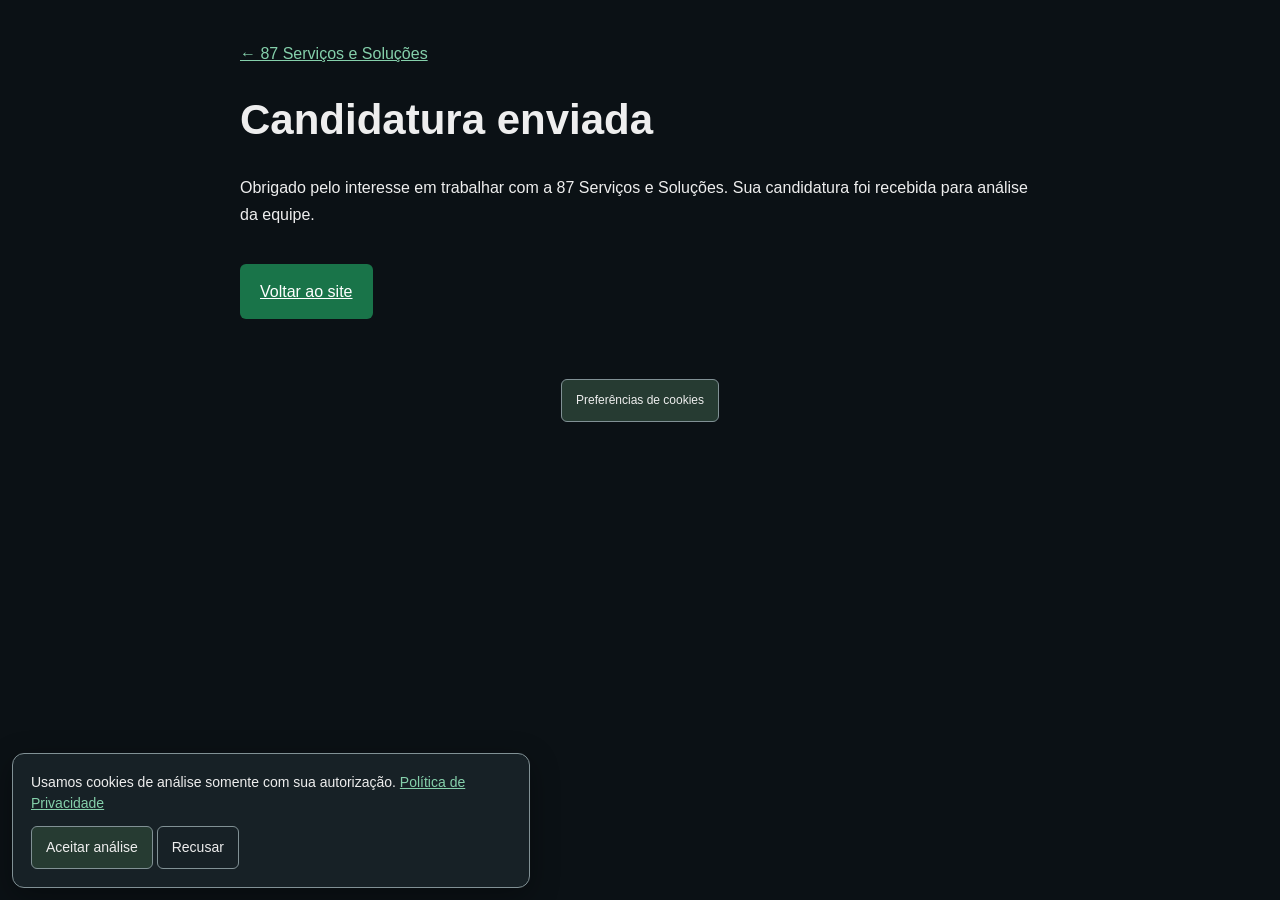
<file: candidatura-enviada.html>
<!DOCTYPE html>
<html lang="pt-BR"><head><meta charset="utf-8"><meta name="viewport" content="width=device-width, initial-scale=1"><title>Candidatura enviada | 87 Serviços e Soluções</title><meta name="description" content="Confirmação de recebimento da candidatura."><link rel="canonical" href="https://87ss.netlify.app/candidatura-enviada"><link rel="icon" href="/assets/favicon.png"><link rel="stylesheet" href="/site-extras.css"><script src="/analytics.js" defer></script><meta name="robots" content="noindex, follow"></head><body class="legal-page"><main><a href="/">← 87 Serviços e Soluções</a><h1>Candidatura enviada</h1><p>Obrigado pelo interesse em trabalhar com a 87 Serviços e Soluções. Sua candidatura foi recebida para análise da equipe.</p><a class="action" href="/">Voltar ao site</a></main><aside id="cookieBanner" class="cookie-banner" aria-label="Preferências de cookies" hidden><p>Usamos cookies de análise somente com sua autorização. <a href="/privacidade">Política de Privacidade</a></p><button type="button" data-cookie="accepted">Aceitar análise</button> <button type="button" data-cookie="rejected">Recusar</button></aside><button type="button" class="cookie-settings" id="cookieSettings">Preferências de cookies</button></body></html>
</file>
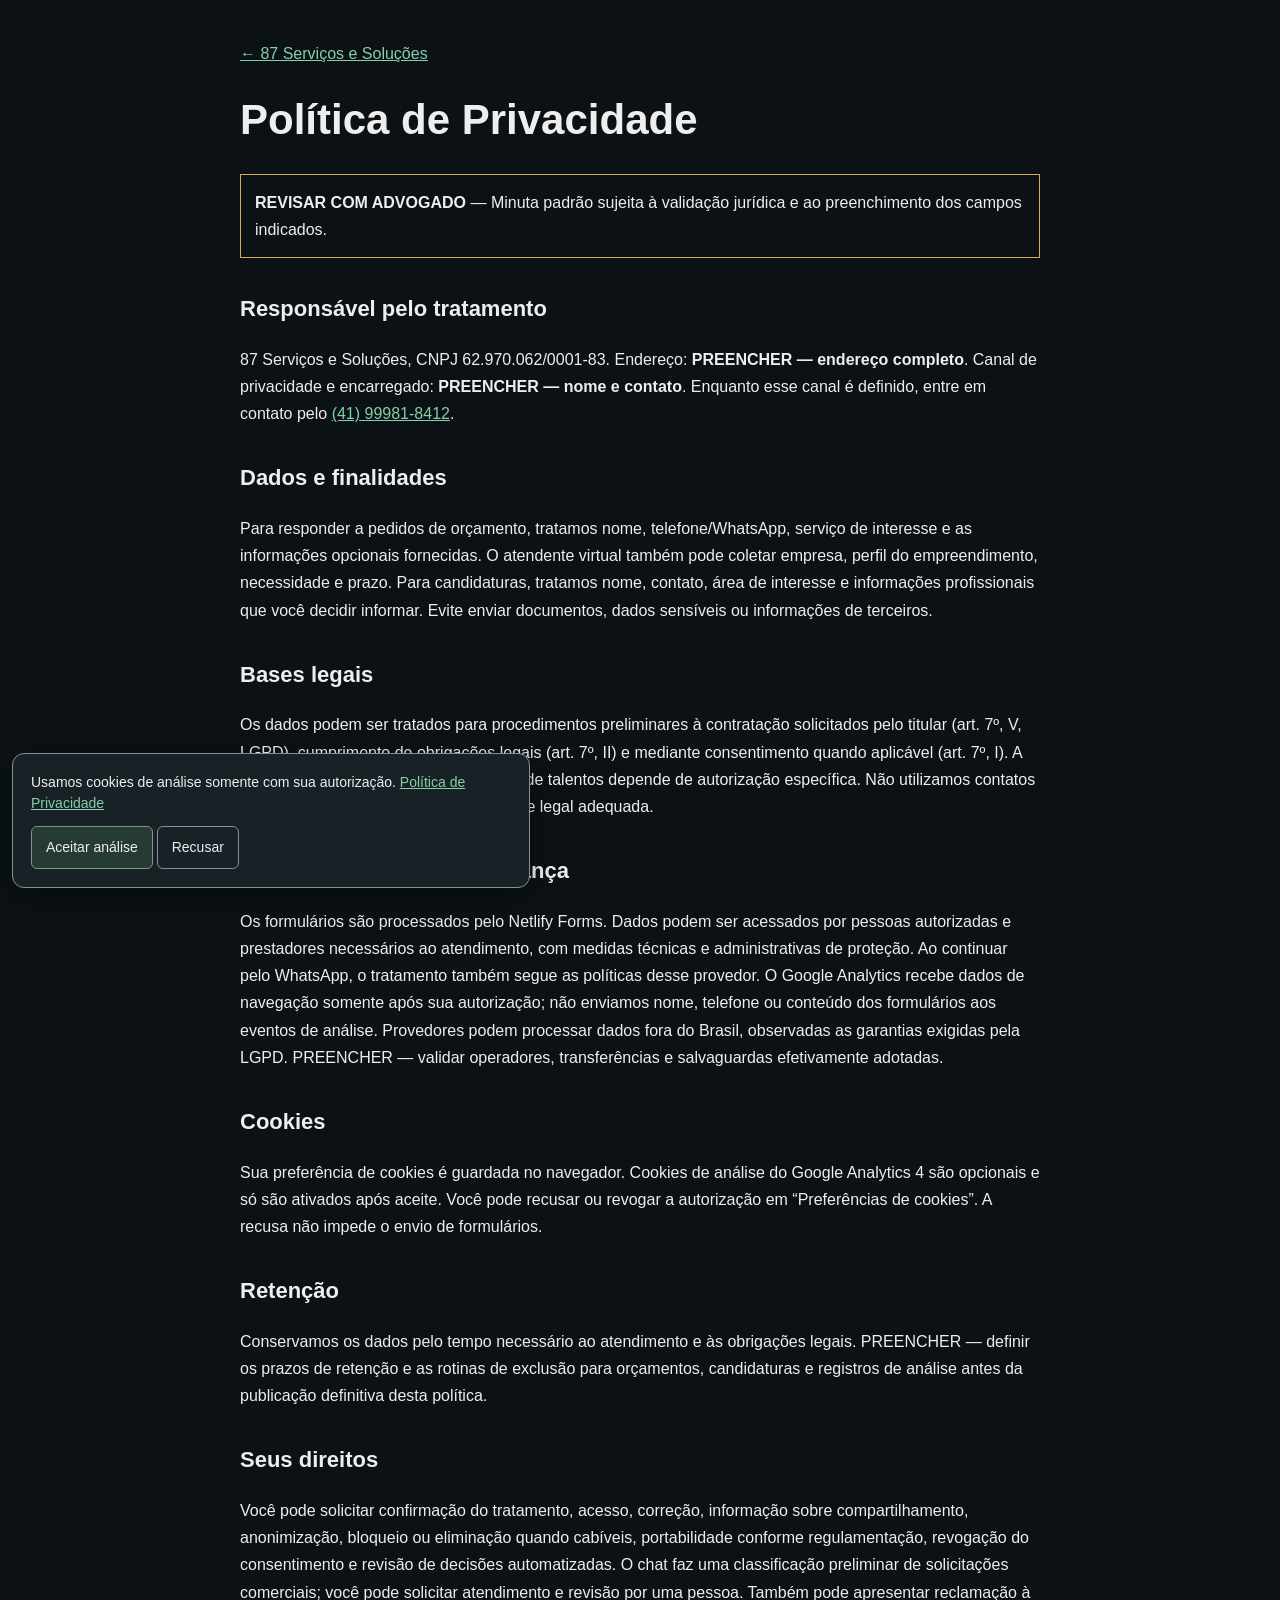
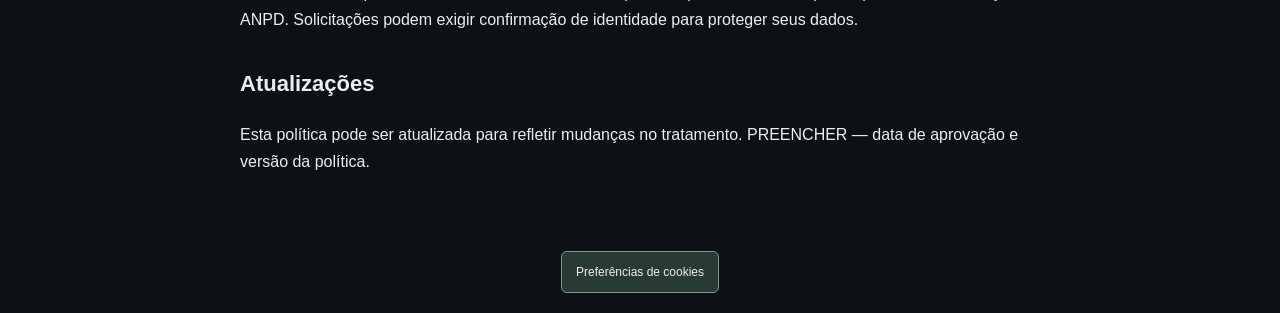
<file: privacidade.html>
<!DOCTYPE html>
<html lang="pt-BR"><head><meta charset="utf-8"><meta name="viewport" content="width=device-width, initial-scale=1"><title>Política de Privacidade | 87 Serviços e Soluções</title><meta name="description" content="Como a 87 Serviços e Soluções trata dados pessoais em orçamentos, candidaturas e cookies de análise."><link rel="canonical" href="https://87ss.netlify.app/privacidade"><link rel="icon" href="/assets/favicon.png"><link rel="stylesheet" href="/site-extras.css"><script src="/analytics.js" defer></script></head><body class="legal-page"><main><a href="/">← 87 Serviços e Soluções</a><h1>Política de Privacidade</h1><p class="notice"><strong>REVISAR COM ADVOGADO</strong> — Minuta padrão sujeita à validação jurídica e ao preenchimento dos campos indicados.</p>
<h2>Responsável pelo tratamento</h2><p>87 Serviços e Soluções, CNPJ 62.970.062/0001-83. Endereço: <strong>PREENCHER — endereço completo</strong>. Canal de privacidade e encarregado: <strong>PREENCHER — nome e contato</strong>. Enquanto esse canal é definido, entre em contato pelo <a href="tel:+5541999818412">(41) 99981-8412</a>.</p>
<h2>Dados e finalidades</h2><p>Para responder a pedidos de orçamento, tratamos nome, telefone/WhatsApp, serviço de interesse e as informações opcionais fornecidas. O atendente virtual também pode coletar empresa, perfil do empreendimento, necessidade e prazo. Para candidaturas, tratamos nome, contato, área de interesse e informações profissionais que você decidir informar. Evite enviar documentos, dados sensíveis ou informações de terceiros.</p>
<h2>Bases legais</h2><p>Os dados podem ser tratados para procedimentos preliminares à contratação solicitados pelo titular (art. 7º, V, LGPD), cumprimento de obrigações legais (art. 7º, II) e mediante consentimento quando aplicável (art. 7º, I). A manutenção de candidaturas em banco de talentos depende de autorização específica. Não utilizamos contatos de orçamento para campanhas sem base legal adequada.</p>
<h2>Compartilhamento e segurança</h2><p>Os formulários são processados pelo Netlify Forms. Dados podem ser acessados por pessoas autorizadas e prestadores necessários ao atendimento, com medidas técnicas e administrativas de proteção. Ao continuar pelo WhatsApp, o tratamento também segue as políticas desse provedor. O Google Analytics recebe dados de navegação somente após sua autorização; não enviamos nome, telefone ou conteúdo dos formulários aos eventos de análise. Provedores podem processar dados fora do Brasil, observadas as garantias exigidas pela LGPD. PREENCHER — validar operadores, transferências e salvaguardas efetivamente adotadas.</p>
<h2>Cookies</h2><p>Sua preferência de cookies é guardada no navegador. Cookies de análise do Google Analytics 4 são opcionais e só são ativados após aceite. Você pode recusar ou revogar a autorização em “Preferências de cookies”. A recusa não impede o envio de formulários.</p>
<h2>Retenção</h2><p>Conservamos os dados pelo tempo necessário ao atendimento e às obrigações legais. PREENCHER — definir os prazos de retenção e as rotinas de exclusão para orçamentos, candidaturas e registros de análise antes da publicação definitiva desta política.</p>
<h2>Seus direitos</h2><p>Você pode solicitar confirmação do tratamento, acesso, correção, informação sobre compartilhamento, anonimização, bloqueio ou eliminação quando cabíveis, portabilidade conforme regulamentação, revogação do consentimento e revisão de decisões automatizadas. O chat faz uma classificação preliminar de solicitações comerciais; você pode solicitar atendimento e revisão por uma pessoa. Também pode apresentar reclamação à ANPD. Solicitações podem exigir confirmação de identidade para proteger seus dados.</p>
<h2>Atualizações</h2><p>Esta política pode ser atualizada para refletir mudanças no tratamento. PREENCHER — data de aprovação e versão da política.</p></main><aside id="cookieBanner" class="cookie-banner" aria-label="Preferências de cookies" hidden><p>Usamos cookies de análise somente com sua autorização. <a href="/privacidade">Política de Privacidade</a></p><button type="button" data-cookie="accepted">Aceitar análise</button> <button type="button" data-cookie="rejected">Recusar</button></aside><button type="button" class="cookie-settings" id="cookieSettings">Preferências de cookies</button></body></html>
</file>
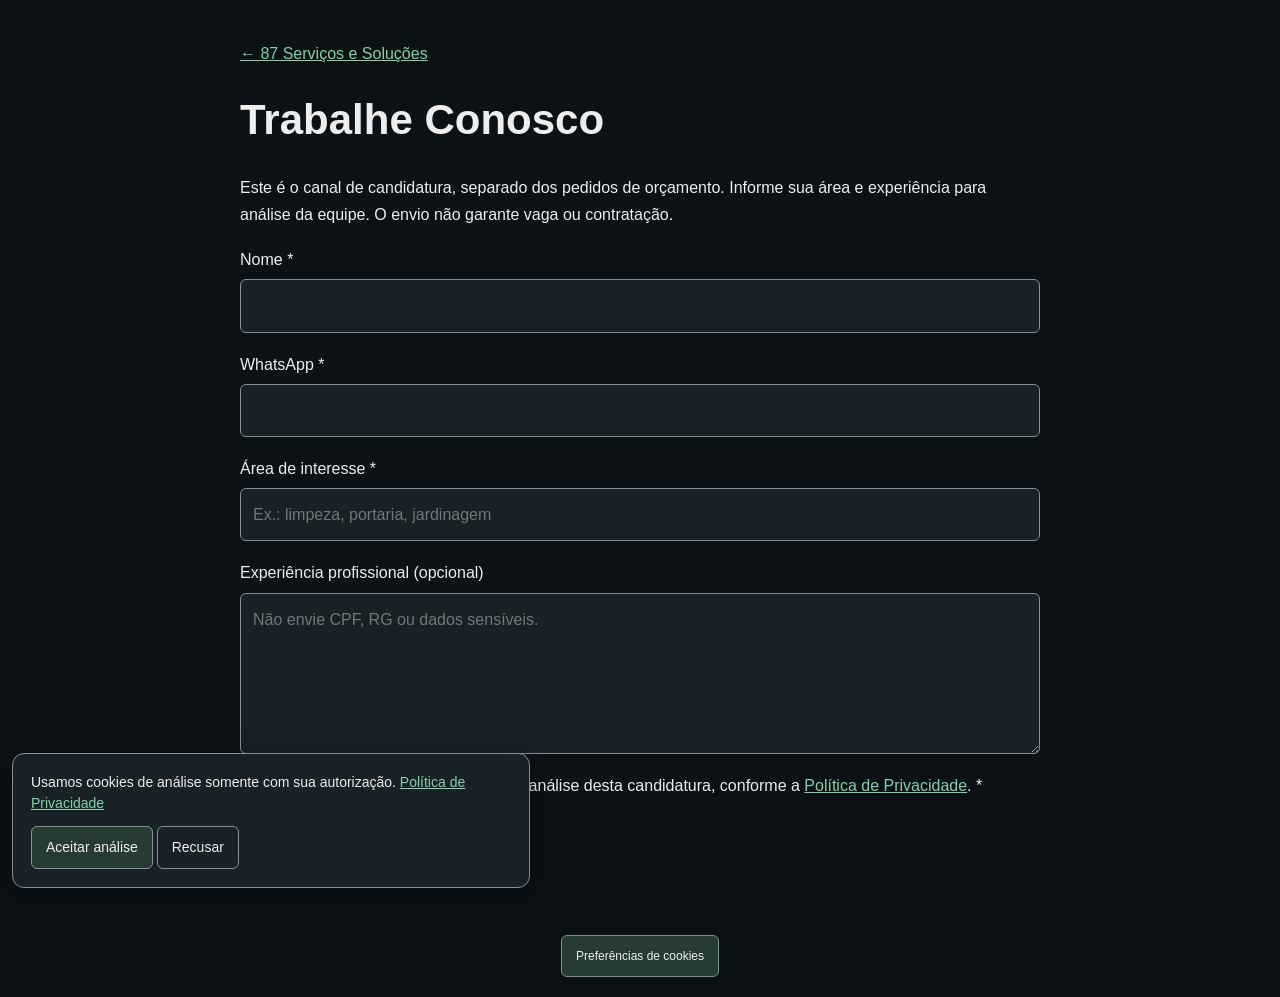
<file: trabalhe-conosco.html>
<!DOCTYPE html>
<html lang="pt-BR"><head><meta charset="utf-8"><meta name="viewport" content="width=device-width, initial-scale=1"><title>Trabalhe Conosco | 87 Serviços e Soluções</title><meta name="description" content="Envie sua candidatura para a 87 Serviços e Soluções em Curitiba e região."><link rel="canonical" href="https://87ss.netlify.app/trabalhe-conosco"><link rel="icon" href="/assets/favicon.png"><link rel="stylesheet" href="/site-extras.css"><script src="/analytics.js" defer></script></head><body class="legal-page"><main><a href="/">← 87 Serviços e Soluções</a><h1>Trabalhe Conosco</h1><p>Este é o canal de candidatura, separado dos pedidos de orçamento. Informe sua área e experiência para análise da equipe. O envio não garante vaga ou contratação.</p>
<form name="candidatura" method="POST" action="/candidatura-enviada" data-netlify="true" netlify-honeypot="bot-field"><input type="hidden" name="form-name" value="candidatura"><p class="hp-field" aria-hidden="true"><label>Não preencha: <input name="bot-field" tabindex="-1" autocomplete="off"></label></p>
<label for="nome">Nome *</label><input id="nome" name="nome" autocomplete="name" required>
<label for="telefone">WhatsApp *</label><input id="telefone" name="telefone" type="tel" autocomplete="tel" required>
<label for="area">Área de interesse *</label><input id="area" name="area" required placeholder="Ex.: limpeza, portaria, jardinagem">
<label for="experiencia">Experiência profissional (opcional)</label><textarea id="experiencia" name="experiencia" rows="5" placeholder="Não envie CPF, RG ou dados sensíveis."></textarea>
<label><input type="checkbox" name="consentimento" value="Sim" required> Autorizo o uso dos meus dados para análise desta candidatura, conforme a <a href="/privacidade">Política de Privacidade</a>. *</label><button type="submit">Enviar candidatura</button></form></main><aside id="cookieBanner" class="cookie-banner" aria-label="Preferências de cookies" hidden><p>Usamos cookies de análise somente com sua autorização. <a href="/privacidade">Política de Privacidade</a></p><button type="button" data-cookie="accepted">Aceitar análise</button> <button type="button" data-cookie="rejected">Recusar</button></aside><button type="button" class="cookie-settings" id="cookieSettings">Preferências de cookies</button></body></html>
</file>
<file: site-extras.css>
[hidden] { display: none !important; }
.cookie-banner { position: fixed; bottom: 12px; left: 12px; z-index: 10000; max-width: min(480px, calc(100% - 24px)); padding: 18px; color: #eee; background: #172126; border: 1px solid #819195; border-radius: 12px; box-shadow: 0 8px 30px #0005; font: 14px/1.5 Montserrat, sans-serif; }
.cookie-banner p { margin: 0 0 12px; }
.cookie-banner a, .legal-page a { color: #85d0ab; }
.cookie-banner button, .cookie-settings { cursor: pointer; padding: 10px 14px; border-radius: 6px; border: 1px solid #819195; color: #eee; background: #263b32; font: inherit; }
.cookie-banner button + button { background: transparent; }
.cookie-settings { display: block; margin: 20px auto; font-size: 12px; }
#formConfirmation { margin-top: 20px; padding: 20px; border: 1px solid var(--green, #85d0ab); border-radius: 10px; }
#formConfirmation .btn { margin-top: 15px; }
.legal-page { margin: 0; background: #0b1115; color: #eee; font: 16px/1.7 Montserrat, sans-serif; }
.legal-page main { max-width: 800px; margin: auto; padding: 40px 24px; }
.legal-page h1 { font-size: clamp(28px, 5vw, 42px); line-height: 1.2; }
.legal-page h2 { margin-top: 32px; font-size: 22px; }
.legal-page label { display: block; margin-top: 18px; }
.legal-page input:not([type=checkbox]), .legal-page textarea { display: block; box-sizing: border-box; width: 100%; padding: 12px; margin: 6px 0; color: #eee; background: #172126; border: 1px solid #819195; border-radius: 6px; font: inherit; }
.legal-page button[type=submit], .legal-page .action { display: inline-block; margin-top: 20px; background: #197449; color: white; padding: 14px 20px; border: 0; border-radius: 6px; font: inherit; cursor: pointer; }
.legal-page .notice { padding: 14px; border: 1px solid #d3ac56; }
.hp-field { display: none; }
@media (prefers-reduced-motion: reduce) { html { scroll-behavior: auto !important; } *, *::before, *::after { animation-duration: 0.01ms !important; transition-duration: 0.01ms !important; } }

.form-consent a, .chatbot-window a { color: #85d0ab; text-decoration: underline; }

/* Complementos da página inicial: confiança e evidências reais a preencher. */
.trust-strip { padding: 28px 5%; background: var(--dark-card); border-block: 1px solid var(--gold-line); }
.trust-strip ul { max-width: 1200px; margin: auto; list-style: none; display: grid; grid-template-columns: repeat(4, minmax(0, 1fr)); gap: 24px; }
.trust-strip li { display: flex; gap: 12px; align-items: flex-start; }
.trust-strip i { color: var(--gold); margin-top: 4px; }
.trust-strip strong, .trust-strip span { display: block; }
.trust-strip strong { font-size: .9rem; margin-bottom: 6px; }
.trust-strip span { color: var(--gray); font-size: .78rem; line-height: 1.6; }
.results-section { padding: 100px 5%; background: var(--dark-light); }
.case-grid, .testimonials, .before-after { max-width: 1200px; margin-inline: auto; }
.case-grid { display: grid; grid-template-columns: repeat(3, minmax(0, 1fr)); gap: 24px; }
.case-card { padding: 28px; border: 1px solid var(--gold-line); border-radius: 16px; background: var(--dark-card); }
.fill-label { display: inline-block; color: var(--gold-light); border: 1px dashed var(--gold-dark); padding: 5px 10px; border-radius: 4px; font-size: .7rem; letter-spacing: .08em; }
.case-card h3 { margin: 20px 0; font-size: 1.4rem; }
.case-card dl > div { padding: 12px 0; border-top: 1px solid var(--gold-line); }
.case-card dt { font-weight: 600; font-size: .85rem; margin-bottom: 6px; }
.case-card dd { color: var(--gray); font-size: .8rem; }
.testimonials, .before-after { margin-top: 48px; }
.results-subheading { display: flex; align-items: center; justify-content: space-between; gap: 16px; margin-bottom: 18px; }
.carousel-controls { display: flex; gap: 8px; }
.carousel-controls button { width: 44px; height: 44px; border: 1px solid var(--gold-line); border-radius: 50%; background: var(--dark-card); color: var(--gray); font-size: 1.2rem; }
.carousel-controls button:disabled { opacity: .5; cursor: not-allowed; }
.empty-evidence { border: 1px dashed var(--gold-dark); border-radius: 16px; padding: 36px; }
.empty-evidence p, .evidence-note { color: var(--gray); font-size: .9rem; line-height: 1.7; margin-top: 12px; }
.photo-grid { display: grid; grid-template-columns: repeat(2, minmax(0, 1fr)); gap: 24px; margin-top: 20px; }
.photo-placeholder { min-height: 220px; display: flex; flex-direction: column; align-items: center; justify-content: center; gap: 16px; border: 1px dashed var(--gold-dark); background: var(--dark-card); border-radius: 16px; color: var(--gray); padding: 20px; text-align: center; }
.photo-placeholder i { font-size: 2rem; color: var(--gold); }
.photo-grid figcaption { margin-top: 12px; font-size: .85rem; color: var(--gray); }
.footer-column .pending-link { color: var(--gray); cursor: default; overflow-wrap: anywhere; }
.pending-address { font-style: normal; }
.map-placeholder { margin-top: 12px; padding: 22px 16px; min-height: 100px; border: 1px dashed var(--gold-dark); border-radius: 10px; display: flex; gap: 10px; align-items: center; color: var(--gray); }
@media (max-width: 900px) {
    .trust-strip ul { grid-template-columns: repeat(2, minmax(0, 1fr)); }
    .case-grid { grid-template-columns: 1fr; }
}
@media (max-width: 540px) {
    .trust-strip ul, .photo-grid { grid-template-columns: 1fr; }
    .results-section { padding-block: 64px; }
    .empty-evidence { padding: 24px; }
}

/* Depoimentos autorizados: acompanha a paleta e os espaçamentos existentes. */
.depoimentos-section { padding: 100px 5%; background: var(--dark-light); }
.depoimentos-grid { display: grid; grid-template-columns: repeat(3, minmax(0, 1fr)); gap: 24px; max-width: 1200px; margin: auto; }
.depoimento-card { margin: 0; padding: 28px; border: 1px solid var(--gold-line); border-radius: 16px; background: var(--dark-card); overflow-wrap: anywhere; }
.depoimento-card blockquote { margin: 0 0 24px; line-height: 1.8; }
.depoimento-card figcaption { display: grid; gap: 8px; font-size: .85rem; line-height: 1.7; }
.depoimento-card figcaption span { color: var(--gray); }
.depoimento-card img { border-radius: 50%; object-fit: cover; }
.depoimento-card details { margin-top: 24px; border-top: 1px solid var(--gold-line); padding-top: 16px; }
.depoimento-card summary { cursor: pointer; color: var(--gold-light); min-height: 44px; padding-block: 10px; }
.depoimento-card dt { margin-top: 16px; font-weight: 600; }
.depoimento-card dd { margin: 6px 0 0; line-height: 1.7; color: var(--gray); }
.depoimentos-actions { display: flex; justify-content: center; flex-wrap: wrap; gap: 16px; margin: 36px auto 0; }
.depoimentos-section a:focus-visible, .depoimento-card summary:focus-visible { outline: 3px solid var(--gold-light); outline-offset: 5px; }
@media (max-width: 900px) { .depoimentos-grid { grid-template-columns: 1fr; } }
@media (max-width: 540px) { .depoimentos-section { padding-block: 64px; } }
</file>
